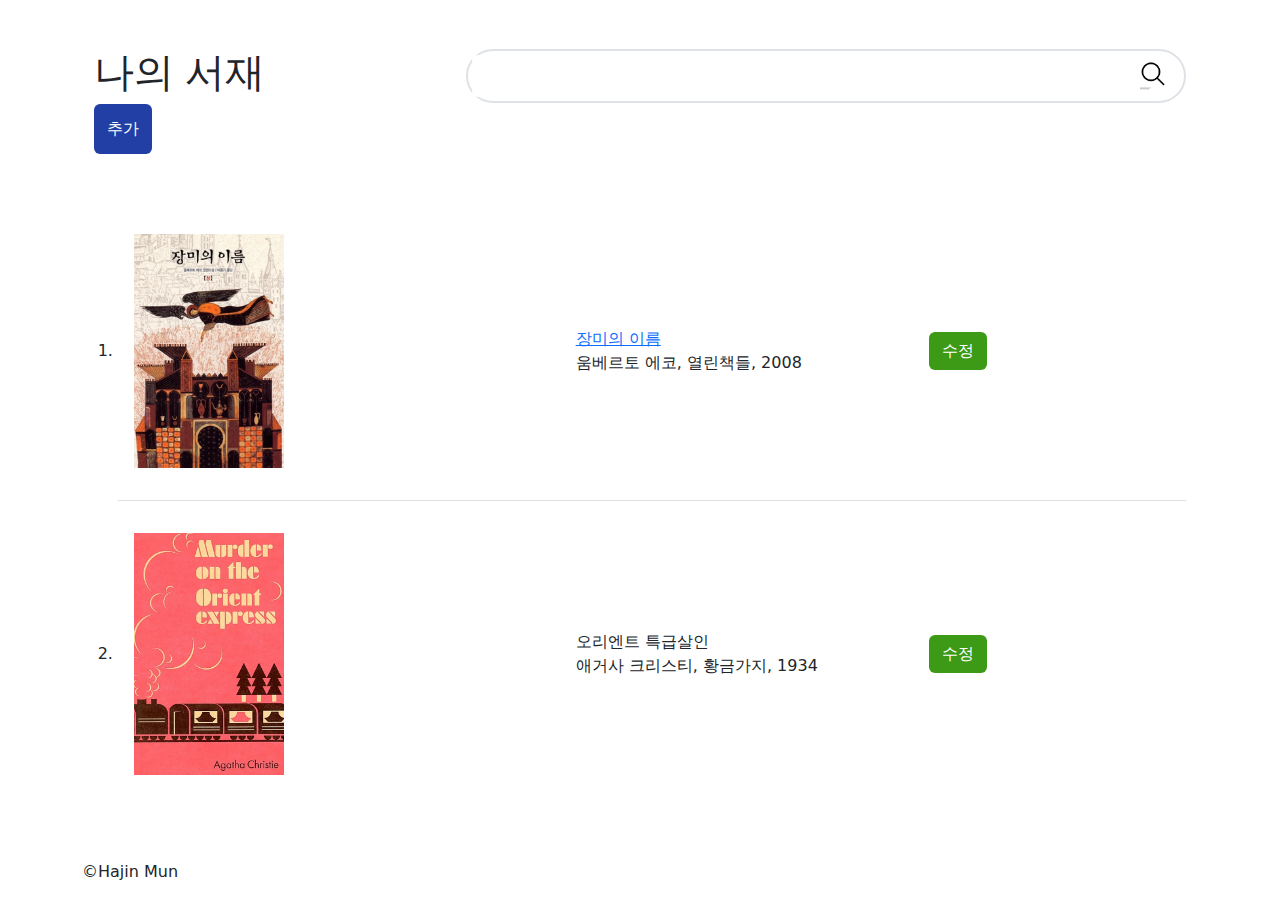
<file: index.html>
<!DOCTYPE html>
<html lang="en">

<head>
    <meta charset="UTF-8">
    <meta name="viewport" content="width=device-width, initial-scale=1.0">
    <link href="https://cdn.jsdelivr.net/npm/bootstrap@5.3.0/dist/css/bootstrap.min.css" rel="stylesheet">
    <link rel="stylesheet" href="my.css">
    <title>나의서재</title>
</head>

<body>
    <!--읽은 책 관리
    입력할 항목: 제목, 저자, 출판사, 출판년도, 쪽수, 읽은 기간, 감상평, (읽고싶은 책, 읽은 책)
    index에서 보여질 항목 : 번호, 제목, 저자, 출판사, 출판년도(읽기 여부)
    책: 
    -->

    <header class="container-fluid mb-5">
        <div class="row align-items-center">
            <div class="col-4">
                <h1>나의 서재</h1>
            </div>

            <div class="col-8">
                <form class="p-1 input-group border border-2 rounded-pill h-25">
                    <input type="text" class="form-control border-0">
                    <button class="btn border-0"><img src="./img/noun-search-7995700.png" alt="검색"
                            width="30px"></button>
                </form>
            </div>

            <form action="add.html" method="get">
                <div>
                    <button type="submit" class="btn"
                        style="background-color: #223FA5; color: white; height: 50px;">추가</button>
                </div>
            </form>
        </div>
    </header>

    <body class="container pt-5 ">
        <div>
            <div class="container-fluid">
                <ol class="list-group list-group-flush" style="list-style: decimal; padding-left: 1.5rem;">
                    <!--책 한개 나타내는 항목-->
                    <li class="list-group-item " style="display: list-item;">
                        <div class="row align-items-center">
                            <div class="col-5">
                                <img class="img-fluid my-4" src="./img/Ilnomedellarosa.jpg" alt="장미의 이름">
                            </div>

                            <div class="col-4">
                                <a href="view.html">장미의 이름</a>
                                <div>
                                    움베르토 에코, 열린책들, 2008
                                </div>
                            </div>

                            <div class="col-3">
                                <form action="edit.html" method="get">
                                    <button class="btn" style="background-color: #3C9A17; color: white;">
                                        수정
                                    </button>
                                </form>
                            </div>
                        </div>
                    </li>

                    <li class="list-group-item " style="display: list-item;">
                        <div class="row align-items-center">
                            <div class="col-5">
                                <img class="img-fluid my-4" src="./img/Mooe.jpg" alt="장미의 이름">
                            </div>

                            <div class="col-4">
                                <a>오리엔트 특급살인</a>
                                <div>
                                    애거사 크리스티, 황금가지, 1934
                                </div>
                            </div>

                            <div class="col-3">
                                <button class="btn" style="background-color: #3C9A17; color: white; ">
                                    수정
                                </button>
                            </div>
                        </div>
                    </li>
                </ol>
            </div>
        </div>
    </body>

    <footer>
        <p>©Hajin Mun</p>
    </footer>

</body>

</html>
</file>
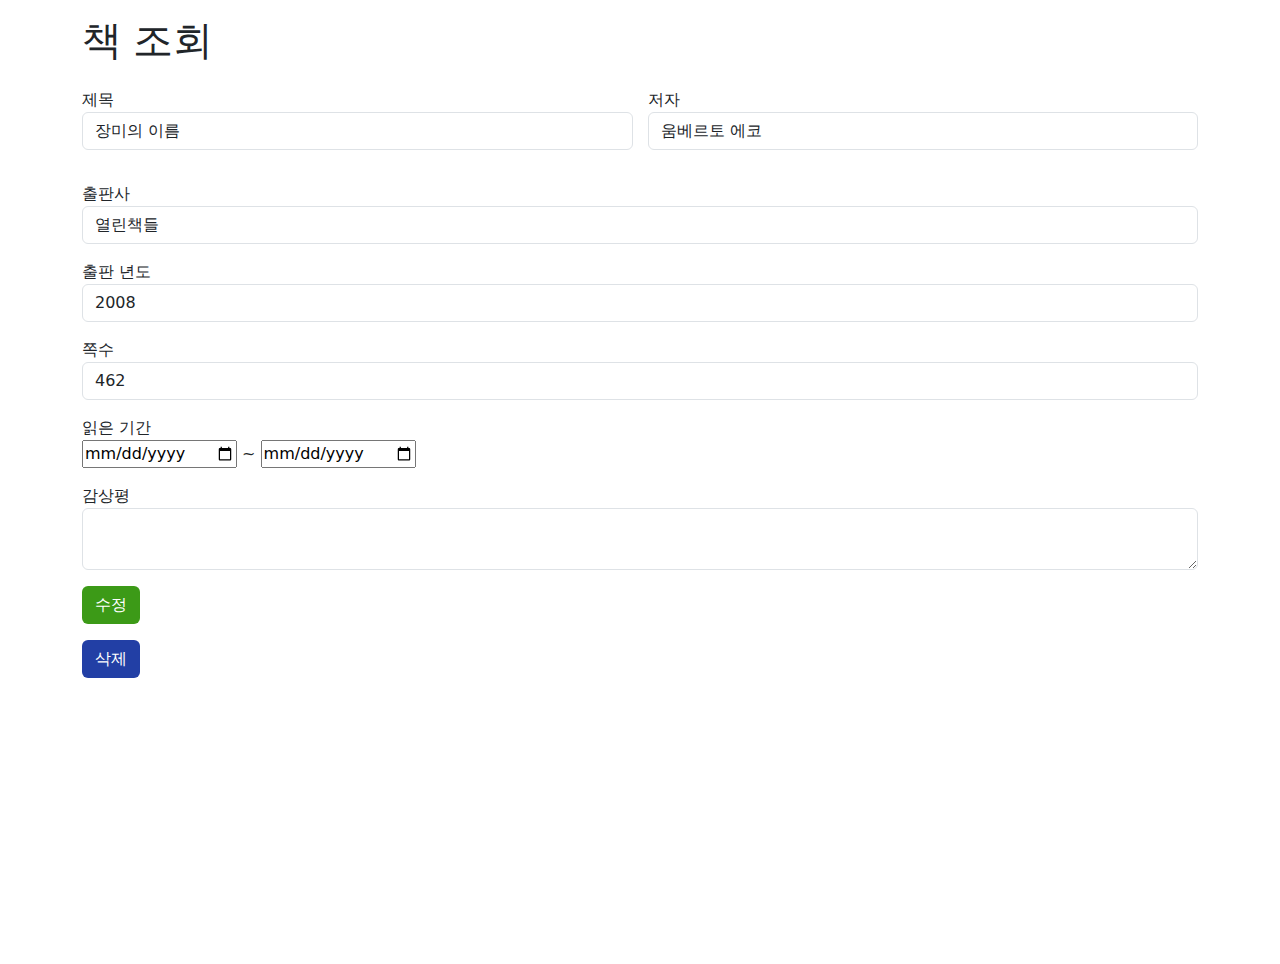
<file: view.html>
</html>
<!DOCTYPE html>
<html lang="en">

<head>
    <meta charset="UTF-8">
    <meta name="viewport" content="width=device-width, initial-scale=1.0">
    <link href="https://cdn.jsdelivr.net/npm/bootstrap@5.3.0/dist/css/bootstrap.min.css" rel="stylesheet">
    <link rel="stylesheet" href="my.css">
    <title>나의서재_책조회</title>

    <script>
        function deletebook(event) {
            event.preventDefault();
            alert("게시물을 삭제할까요?");
        }
    </script>
</head>

<body class="container mt-3 container-fluid mb-5">
    <header>
        <h1>책 조회</h1>
    </header>

    <main>
        <form action="edit.html" method="get">
            <div class="title-author-row">
                <div class="mb-3 mt-3 form-group">
                    <label for="title-input">제목</label>
                    <input type="text" class="form-control" id="title-input" value="장미의 이름">
                </div>

                <div class="mb-3 mt-3 form-group">
                    <label for="author-input">저자</label>
                    <input type="text" class="form-control" id="author-input" value="움베르토 에코">
                </div>
            </div>

            <div class="mb-3 mt-3">
                <label for="publisher-input">출판사</label>
                <input type="text" class="form-control" id="publisher-input" value="열린책들">
            </div>

            <div class="mb-3 mt-3">
                <label for="year-input">출판 년도</label>
                <input type="text" class="form-control" id="year-input" value="2008">
            </div>

            <div class="mb-3 mt-3">
                <label for="pages-input">쪽수</label>
                <input type="text" class="form-control" id="pages-input" value="462">
            </div>

            <div class="mb-3 mt-3">
                <label for="start-date">읽은 기간</label><br>
                <input type="date" id="start-date"> ~ <input type="date" id="end-date">
            </div>

            <div class="mb-3 mt-3">
                <label for="review-input">감상평</label>
                <textarea class="form-control" id="review-input"></textarea>
            </div>

            <button type="submit" class="btn" style="background-color: #3C9A17; color: white;">수정</button>
        </form>

        <form onsubmit="return deletebook(event)">
            <button type="submit" class="btn" style="background-color: #223fa5; color: white;">삭제</button>
        </form>
    </main>

    <footer></footer>
</body>

</html>
</file>
<file: my.css>
body {
     min-height: 100vh;
     display: grid;
     grid-template-rows: auto 1fr auto;
 }

 img.img-fluid {
     max-width: 150px;
 }

 h1 {
     font-family: Verdana, Geneva, Tahoma, sans-serif, Times, serif, 'Arial Narrow', Arial, sans-serif;
 }

 @media (min-width: 600px) {
     .title-author-row {
         display: flex;
         gap: 15px;
     }

     .title-author-row .form-group {
         flex: 1;
     }
 }
</file>
